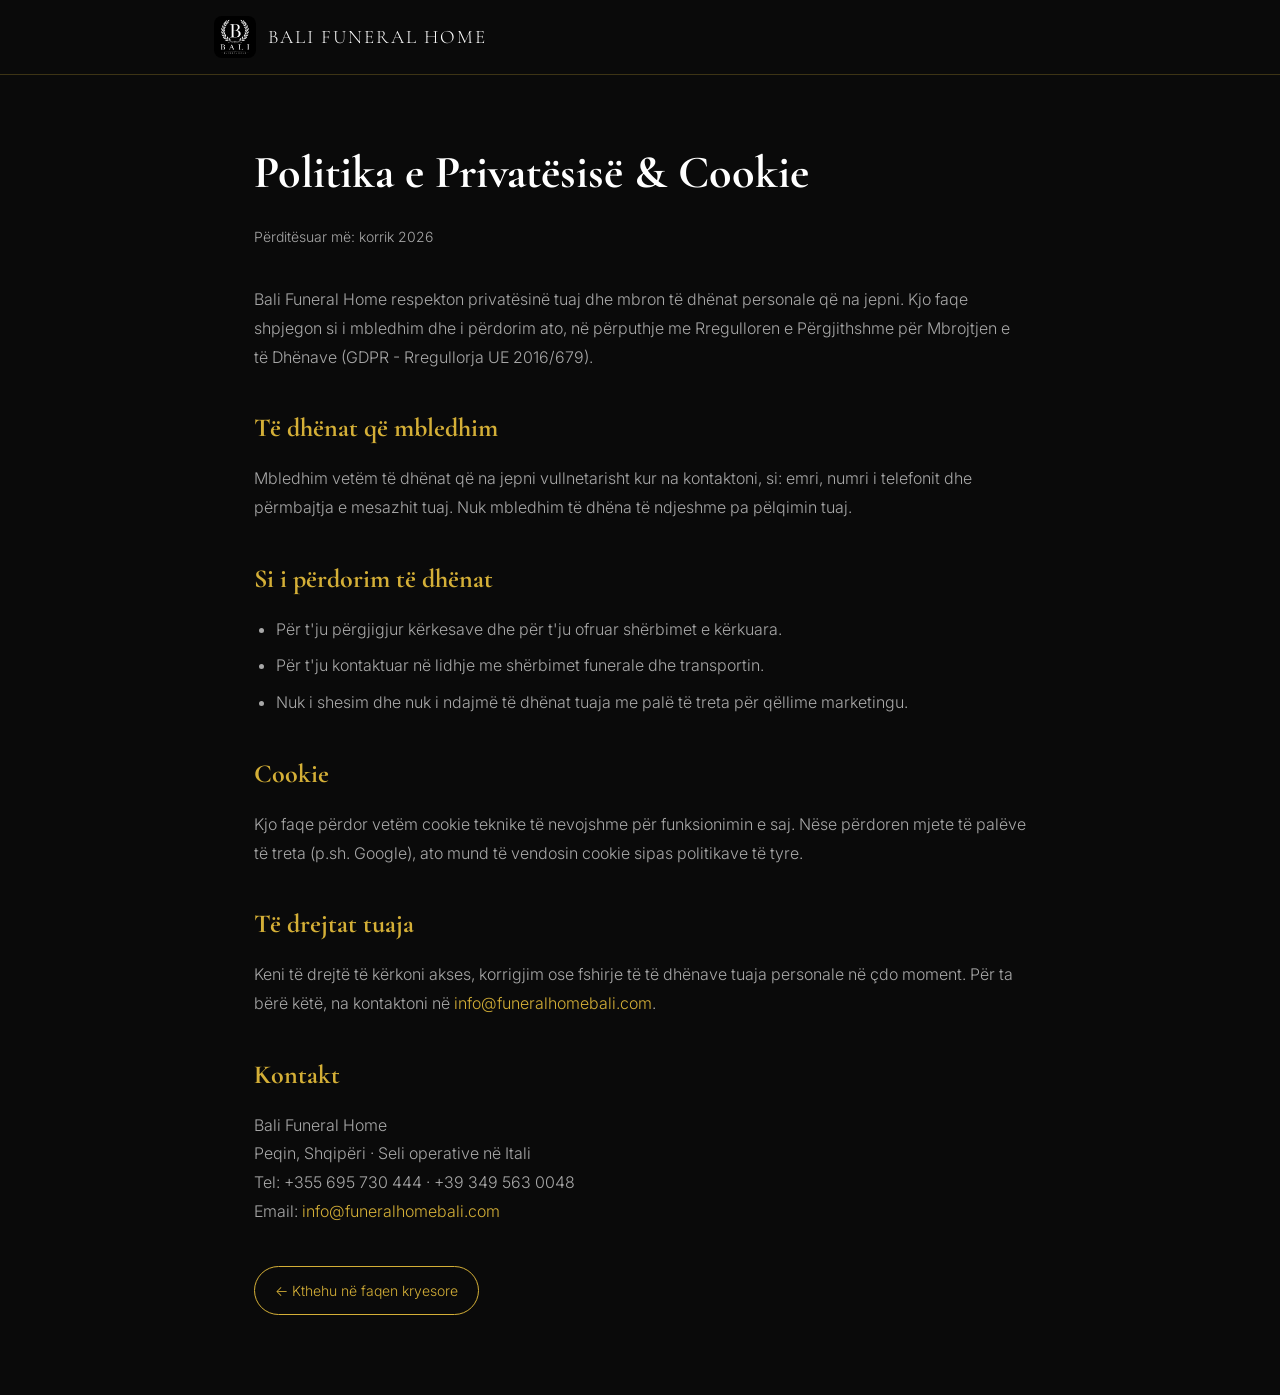
<file: privatesia.html>
<!doctype html>
<html lang="sq">
  <head>
    <meta charset="utf-8" />
    <meta name="viewport" content="width=device-width, initial-scale=1" />
    <meta name="theme-color" content="#0A0A0A" />
    <title>Privatësia & Cookie — Bali Funeral Home</title>
    <meta name="robots" content="noindex, follow" />
    <link rel="canonical" href="https://funeralhomebali.com/privatesia.html" />
    <link rel="icon" type="image/jpeg" href="/logo.jpeg" />
    <link rel="preconnect" href="https://fonts.googleapis.com" />
    <link rel="preconnect" href="https://fonts.gstatic.com" crossorigin />
    <link href="https://fonts.googleapis.com/css2?family=Cormorant+Garamond:wght@500;600&family=Inter:wght@300;400;500&display=swap" rel="stylesheet" />
    <style>
      :root { --bg:#0a0a0a; --gold:#d4af37; --text:#ececec; --muted:#a8a8a8; --line:rgba(212,175,55,.25); }
      * { box-sizing:border-box; margin:0; padding:0; }
      body { background:var(--bg); color:var(--text); font-family:"Inter",Arial,sans-serif; font-weight:300; line-height:1.8; }
      a { color:var(--gold); text-decoration:none; }
      a:hover { text-decoration:underline; }
      header { border-bottom:1px solid var(--line); }
      .nav { max-width:900px; margin:0 auto; padding:16px 24px; display:flex; align-items:center; gap:12px; }
      .nav img { height:42px; width:42px; object-fit:contain; border-radius:8px; }
      .nav span { font-family:"Cormorant Garamond",serif; font-size:19px; letter-spacing:2px; color:#fff; }
      main { max-width:820px; margin:0 auto; padding:56px 24px 80px; }
      h1 { font-family:"Cormorant Garamond",serif; font-size:clamp(32px,5vw,46px); color:#fff; margin-bottom:10px; }
      .updated { color:var(--muted); font-size:14px; margin-bottom:36px; }
      h2 { font-family:"Cormorant Garamond",serif; font-size:26px; color:var(--gold); margin:34px 0 12px; }
      p, li { color:var(--muted); font-size:16px; }
      ul { padding-left:22px; margin:10px 0; }
      li { margin-bottom:8px; }
      .back { display:inline-block; margin-top:40px; border:1px solid var(--gold); color:var(--gold); padding:11px 20px; border-radius:999px; font-size:14px; }
    </style>
  </head>
  <body>
    <header>
      <a class="nav" href="/">
        <img src="/logo.jpeg" alt="Bali Funeral Home" />
        <span>BALI FUNERAL HOME</span>
      </a>
    </header>
    <main>
      <h1>Politika e Privatësisë & Cookie</h1>
      <p class="updated">Përditësuar më: korrik 2026</p>

      <p>Bali Funeral Home respekton privatësinë tuaj dhe mbron të dhënat personale që na jepni. Kjo faqe shpjegon si i mbledhim dhe i përdorim ato, në përputhje me Rregulloren e Përgjithshme për Mbrojtjen e të Dhënave (GDPR - Rregullorja UE 2016/679).</p>

      <h2>Të dhënat që mbledhim</h2>
      <p>Mbledhim vetëm të dhënat që na jepni vullnetarisht kur na kontaktoni, si: emri, numri i telefonit dhe përmbajtja e mesazhit tuaj. Nuk mbledhim të dhëna të ndjeshme pa pëlqimin tuaj.</p>

      <h2>Si i përdorim të dhënat</h2>
      <ul>
        <li>Për t'ju përgjigjur kërkesave dhe për t'ju ofruar shërbimet e kërkuara.</li>
        <li>Për t'ju kontaktuar në lidhje me shërbimet funerale dhe transportin.</li>
        <li>Nuk i shesim dhe nuk i ndajmë të dhënat tuaja me palë të treta për qëllime marketingu.</li>
      </ul>

      <h2>Cookie</h2>
      <p>Kjo faqe përdor vetëm cookie teknike të nevojshme për funksionimin e saj. Nëse përdoren mjete të palëve të treta (p.sh. Google), ato mund të vendosin cookie sipas politikave të tyre.</p>

      <h2>Të drejtat tuaja</h2>
      <p>Keni të drejtë të kërkoni akses, korrigjim ose fshirje të të dhënave tuaja personale në çdo moment. Për ta bërë këtë, na kontaktoni në <a href="mailto:info@funeralhomebali.com">info@funeralhomebali.com</a>.</p>

      <h2>Kontakt</h2>
      <p>Bali Funeral Home<br />Peqin, Shqipëri · Seli operative në Itali<br />Tel: +355 695 730 444 · +39 349 563 0048<br />Email: <a href="mailto:info@funeralhomebali.com">info@funeralhomebali.com</a></p>

      <a class="back" href="/">← Kthehu në faqen kryesore</a>
    </main>
  </body>
</html>
</file>
